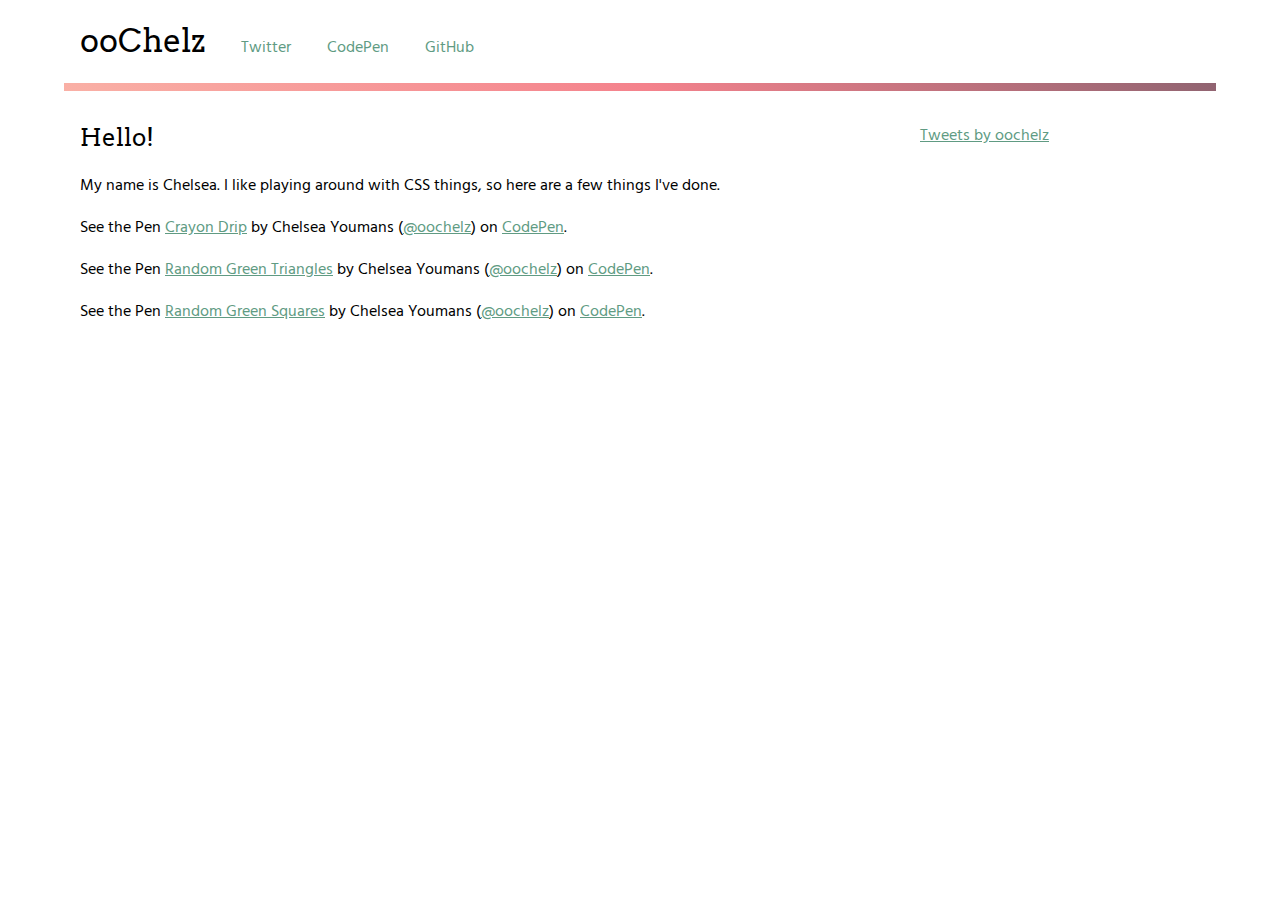
<file: index.html>
<!doctype html>
<html lang="en">
  <head>
    <meta charset="UTF-8">
    <meta name="viewport" content="width=device-width, initial-scale=1.0"/>
    <title>oochelz // Chelsea Youmans</title>
    <link href='https://fonts.googleapis.com/css?family=Arvo|Hind' rel='stylesheet' type='text/css'>
    <link href="assets/css/oochelz.css" rel="stylesheet" type="text/css">
  </head>

  <body>
    <header class="content-box">
      <h1>ooChelz</h1>
      <nav>
        <a href="https://twitter.com/oochelz" class="nav-link">Twitter</a>
        <a href="http://codepen.io/oochelz/" class="nav-link">CodePen</a>
        <a href="http://github.com/oochelz" class="nav-link">GitHub</a>
      </nav>
      <div class="grad-bar"></div>
    </header>

    <div class="content-box">
      <section class="main">
        <article>
          <h2 class="intro">Hello!</h2>
          My name is Chelsea. I like playing around with CSS things, so here are a few things I've done.
        </article>

        <article>
          <p data-height="265" data-theme-id="light" data-slug-hash="ZQNqpx" data-default-tab="css,result" data-user="oochelz" data-embed-version="2" class="codepen">See the Pen <a href="http://codepen.io/oochelz/pen/ZQNqpx/">Crayon Drip</a> by Chelsea Youmans (<a href="http://codepen.io/oochelz">@oochelz</a>) on <a href="http://codepen.io">CodePen</a>.</p>
          <script async src="//assets.codepen.io/assets/embed/ei.js"></script>
        </article>

        <article>
          <p data-height="265" data-theme-id="light" data-slug-hash="XXwxOG" data-default-tab="css,result" data-user="oochelz" data-embed-version="2" class="codepen">See the Pen <a href="http://codepen.io/oochelz/pen/XXwxOG/">Random Green Triangles</a> by Chelsea Youmans (<a href="http://codepen.io/oochelz">@oochelz</a>) on <a href="http://codepen.io">CodePen</a>.</p>
          <script async src="//assets.codepen.io/assets/embed/ei.js"></script>
        </article>

        <article>
          <p data-height="265" data-theme-id="light" data-slug-hash="ZQNqza" data-default-tab="css,result" data-user="oochelz" data-embed-version="2" class="codepen">See the Pen <a href="http://codepen.io/oochelz/pen/ZQNqza/">Random Green Squares</a> by Chelsea Youmans (<a href="http://codepen.io/oochelz">@oochelz</a>) on <a href="http://codepen.io">CodePen</a>.</p>
          <script async src="//assets.codepen.io/assets/embed/ei.js"></script>
        </article>
      </section>

      <aside class="right-rail">
        <a class="twitter-timeline" data-theme="light" data-link-color="#609b83" data-height="700" href="https://twitter.com/oochelz">Tweets by oochelz</a> <script async src="//platform.twitter.com/widgets.js" charset="utf-8"></script>
      </aside>
    </div>
  </body>
</html>
</file>
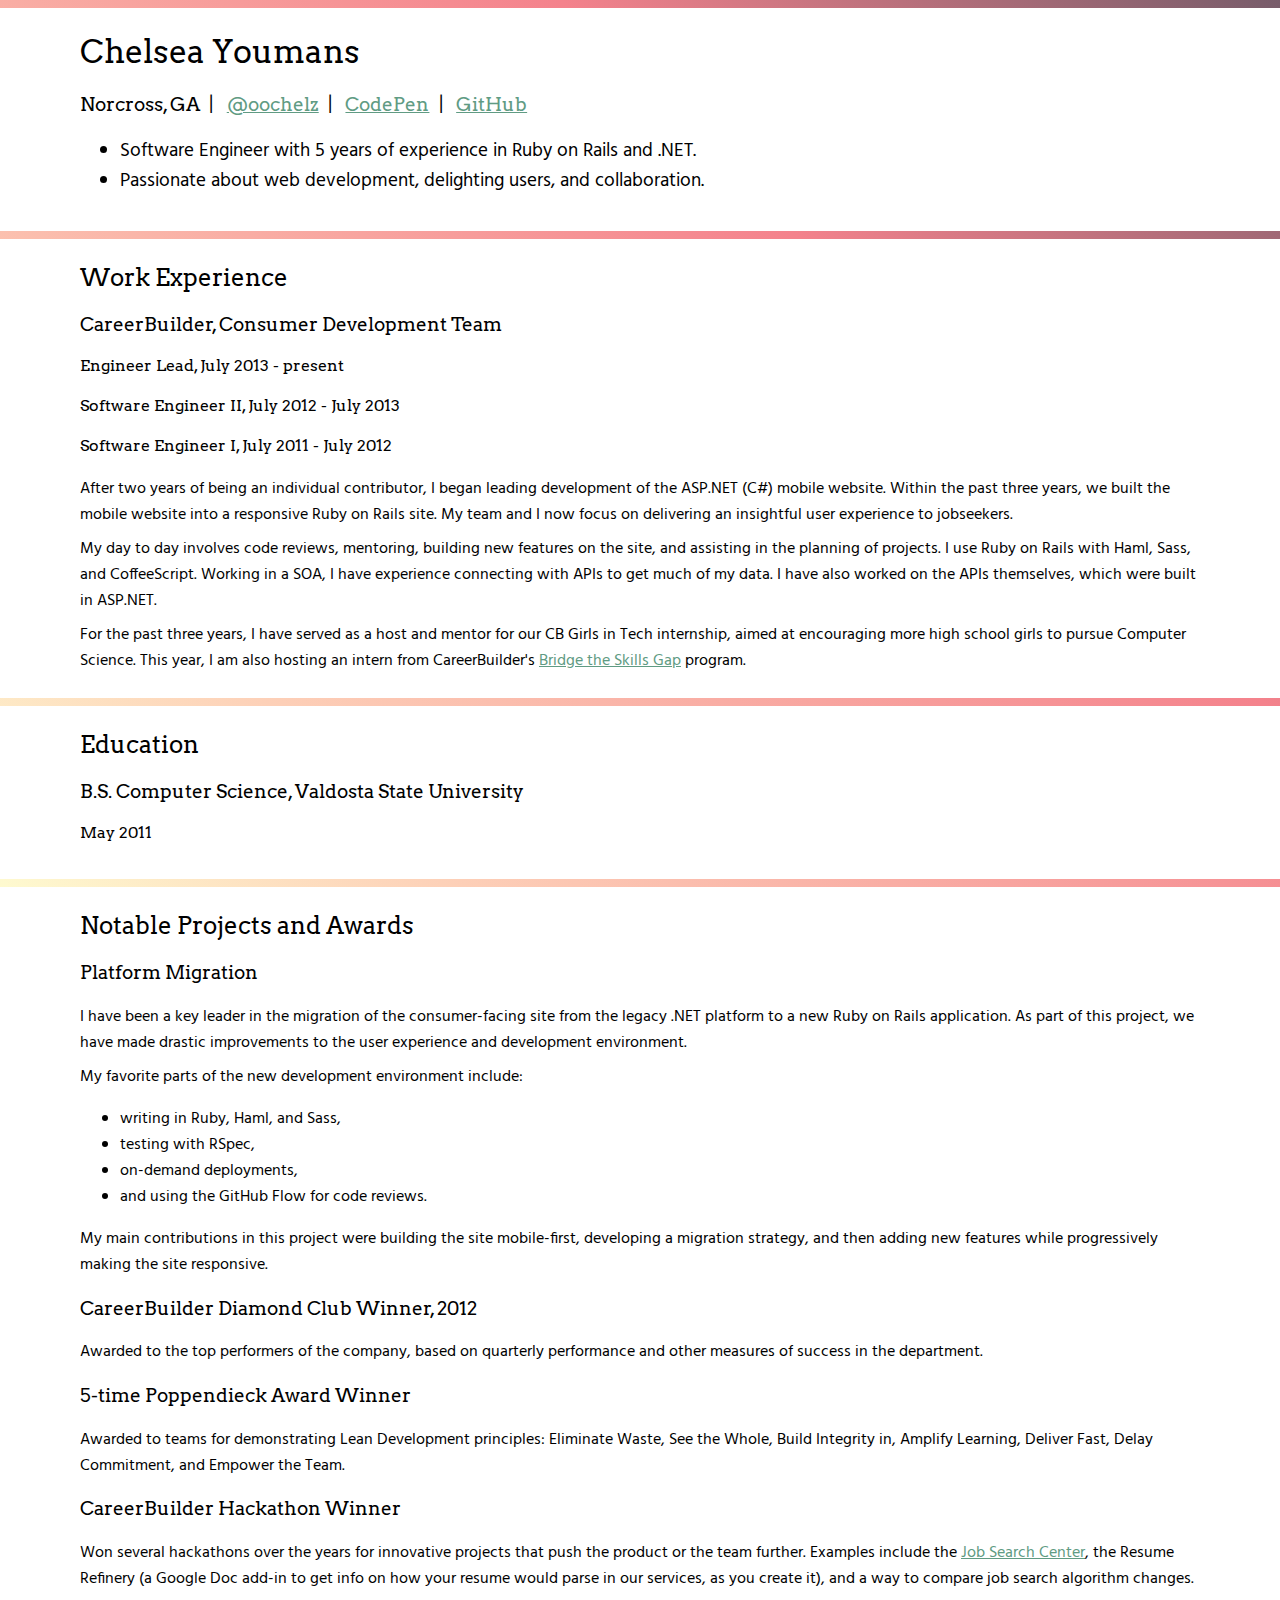
<file: resume/index.html>
<!doctype html>
<html lang="en">
  <head>
    <meta charset="UTF-8">
    <meta name="viewport" content="width=device-width, initial-scale=1.0"/>
    <title>oochelz // Chelsea Youmans</title>
    <link href='https://fonts.googleapis.com/css?family=Arvo|Hind' rel='stylesheet' type='text/css'>
    <link href="../assets/css/oochelz.css" rel="stylesheet" type="text/css">
    <link href="../assets/css/resume.css" rel="stylesheet" type="text/css">
  </head>

  <body>
    <div class="resume">
      <div class="res-box">
        <header class="content-box">
          <h1 class="name">Chelsea Youmans</h1>
          <h3 class="contact">
            <span class="info-tag">Norcross, GA</span>
            <span class="info-tag"><a href="https://twitter.com/oochelz">@oochelz</a></span>
            <span class="info-tag"><a href="http://codepen.io/oochelz/">CodePen</a></span>
            <span class="info-tag"><a href="http://github.com/oochelz">GitHub</a></span>
          </h3>
          <h3 class="headline">
            <ul>
              <li>Software Engineer with 5 years of experience in Ruby on Rails and .NET.</li>
              <li>Passionate about web development, delighting users, and collaboration.</li>
            </ul>
          </h3>
        </header>
      </div>

      <div class="res-box">
        <article id="work-exp" class="content-box">
          <h2>Work Experience</h2>
          <h3>CareerBuilder, Consumer Development Team</h3>
          <h4>Engineer Lead, July 2013 - present</h4>
          <h4>Software Engineer II, July 2012 - July 2013</h4>
          <h4>Software Engineer I, July 2011 - July 2012</h4>
          <p>
            After two years of being an individual contributor, I began leading development of the ASP.NET (C#) mobile website. Within the past three years, we built the mobile website into a responsive Ruby on Rails site. My team and I now focus on delivering an insightful user experience to jobseekers.
          </p>
          <p>
            My day to day involves code reviews, mentoring, building new features on the site, and assisting in the planning of projects. I use Ruby on Rails with Haml, Sass, and CoffeeScript. Working in a SOA, I have experience connecting with APIs to get much of my data. I have also worked on the APIs themselves, which were built in ASP.NET.
          </p>
          <p>
            For the past three years, I have served as a host and mentor for our CB Girls in Tech internship, aimed at encouraging more high school girls to pursue Computer Science. This year, I am also hosting an intern from CareerBuilder's <a href="https://www.youtube.com/watch?v=WLpJa7WauGE">Bridge the Skills Gap</a> program.
          </p>
        </article>
      </div>

      <div class="res-box">
        <article id="edu" class="content-box">
          <h2>Education</h2>
          <h3>B.S. Computer Science, Valdosta State University</h3>
          <h4>May 2011</h4>
        </article>
      </div>

      <div class="res-box">
        <article id="projects" class="content-box">
          <h2>Notable Projects and Awards</h2>
          <h3>Platform Migration</h3>
          <p>
            I have been a key leader in the migration of the consumer-facing site from the legacy .NET platform to a new Ruby on Rails application. As part of this project, we have made drastic improvements to the user experience and development environment.
          </p>
          <p>
            My favorite parts of the new development environment include:
            <ul>
              <li>writing in Ruby, Haml, and Sass,</li>
              <li>testing with RSpec,</li>
              <li>on-demand deployments,</li>
              <li>and using the GitHub Flow for code reviews.</li>
            </ul>
          </p>
          <p>
            My main contributions in this project were building the site mobile-first, developing a migration strategy, and then adding new features while progressively making the site responsive.
          </p>

          <h3>CareerBuilder Diamond Club Winner, 2012</h3>
          <p>
            Awarded to the top performers of the company, based on quarterly performance and other measures of success in the department.
          </p>

          <h3>5-time Poppendieck Award Winner</h3>
          <p>
            Awarded to teams for demonstrating Lean Development principles: Eliminate Waste, See the Whole, Build Integrity in, Amplify Learning, Deliver Fast, Delay Commitment, and Empower the Team.
          </p>

          <h3>CareerBuilder Hackathon Winner</h3>
          <p>
            Won several hackathons over the years for innovative projects that push the product or the team further. Examples include the <a href="http://www.careerbuilder.com/saved-jobs">Job Search Center</a>, the Resume Refinery (a Google Doc add-in to get info on how your resume would parse in our services, as you create it), and a way to compare job search algorithm changes.
          </p>
        </article>
      </div>
    </div>
  </body>
</html>
</file>
<file: assets/css/oochelz.css>
/* Color Scheme: http://colorpalettes.net/color-palette-1253/ */

body {
  font-family: Hind, Helvetica, sans-serif;
  margin: 0;
}

h1, h2, h3, h4, h5 {
  font-family: Arvo, serif;
  font-weight: normal;
}

a {
  color: #609b83;
}

a:hover {
  color: #fdcfb7;
}

p {
  margin: 0;
}

header h1, header nav {
  display: inline-block;
}

.nav-link {
  margin-left: 2em;
  text-decoration: none;
}

.grad-bar {
  background: linear-gradient(45deg, rgba(254,251,208,1) 0%, rgba(253,207,183,1) 22%, rgba(244,130,140,1) 67%, rgba(119,92,106,1) 100%);
  background-attachment: fixed;
  height: .5em;
  margin: 0 -1em 2em;
}

.content-box {
  margin: 0 auto;
  max-width: 70em;
  padding: 0 1em;
}

.main, .right-rail {
  float: left;
  width: 100%;
}

.main article {
  margin-bottom: 1em;
}

.intro {
  margin-top: 0;
}

@media (min-width: 900px) {
  .main {
    width: 75%;
  }

  .main article {
    padding-right: 2em;
  }

  .right-rail {
  	width: 25%;
  }
}

@media (max-width: 450px) {
  header h1, header nav {
  	display: block;
  }

  header h1 {
  	margin-bottom: 1rem;
  }

  nav {
  	margin-bottom: 1em;
  }

  .nav-link {
  	margin: 0 2em 0 0;
  }
}
</file>
<file: assets/css/resume.css>
.name, .contact {
  margin-top: 0;
}

.headline {
  font-family: Hind, Helvetica, sans-serif;
}

.info-tag {
  margin-right: .5em;
}

.info-tag:not(:last-of-type)::after {
  content: '|';
  margin-left: .5em;
}

.content-box {
  padding: 0;
}

.res-box p {
  margin-bottom: .5em;
}

#projects h3 {
  margin-top: 1em;
}

@media not print {
  body {
    background: linear-gradient(45deg, rgba(254,251,208,1) 0%, rgba(253,207,183,1) 22%, rgba(244,130,140,1) 67%, rgba(119,92,106,1) 100%);
    background-attachment: fixed;
  }

  .res-box {
    background: #fff;
    margin: .5em 0;
    padding: 1.5em 1em 1em 1em;
  }

  h1, h2, h3, h4, h5 {
    margin-top: 0;
  }
}
</file>
